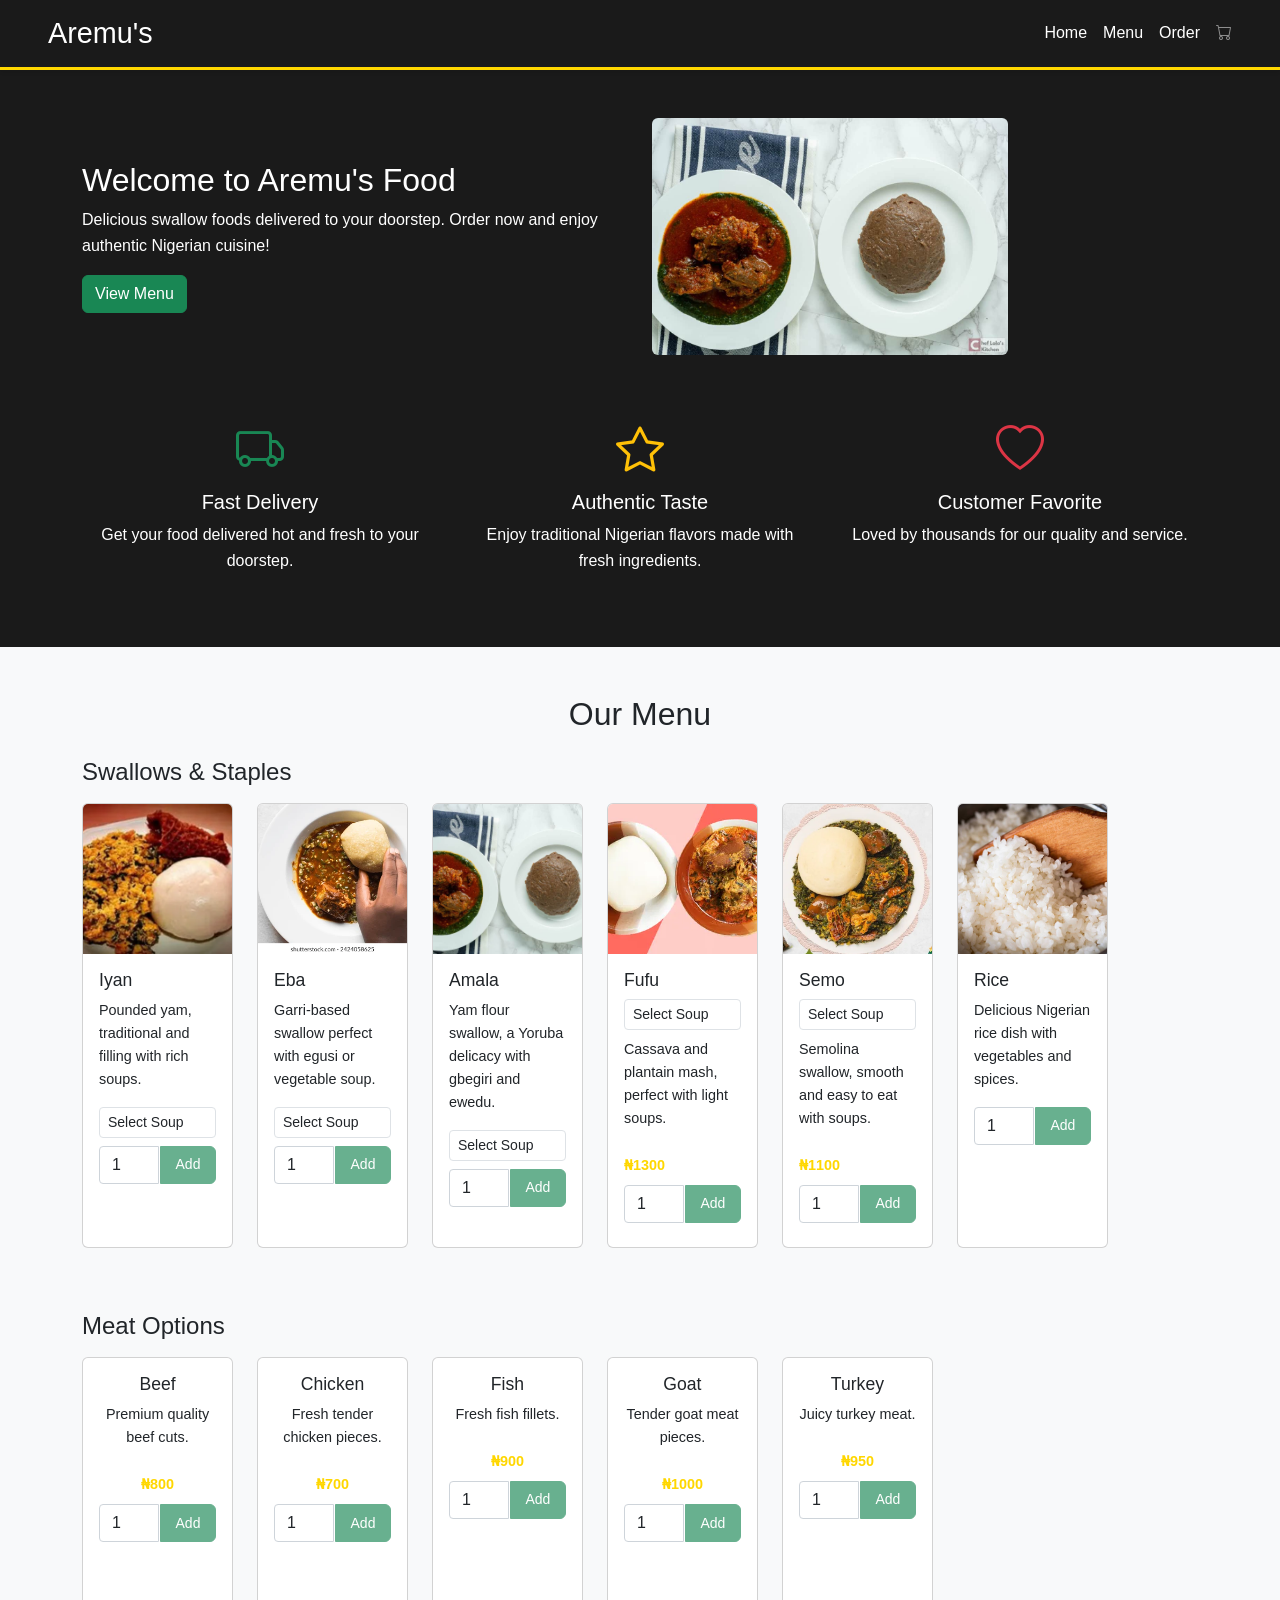
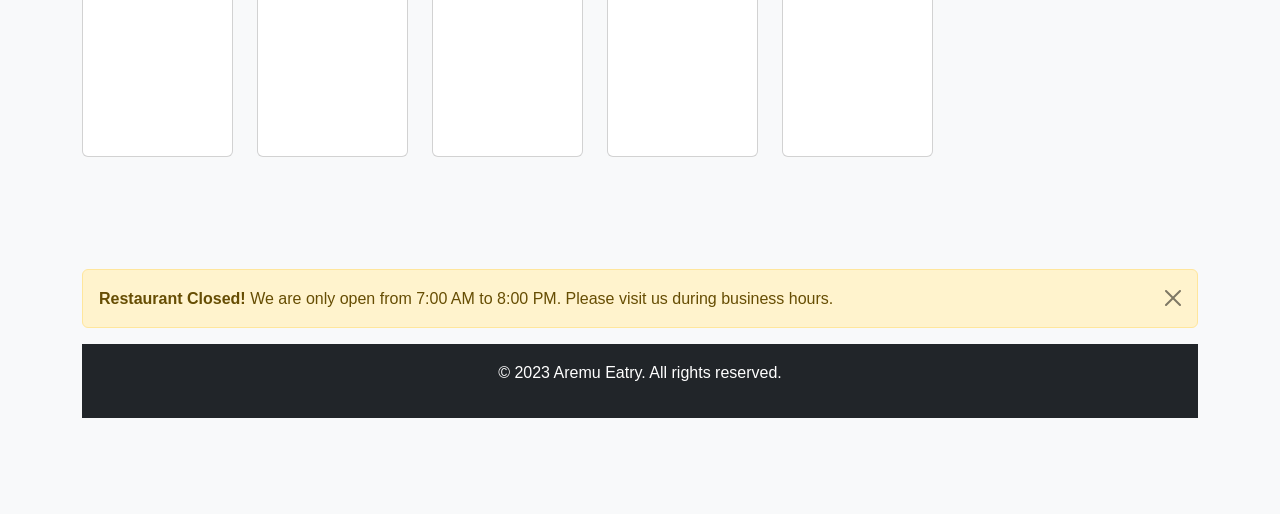
<file: index.html>
<!DOCTYPE html>
<html lang="en">
<head>
    <meta charset="UTF-8">
    <meta name="viewport" content="width=device-width, initial-scale=1.0">
    <title>Aremu's - Order Food Online</title>
    <link href="https://cdn.jsdelivr.net/npm/bootstrap@5.3.0/dist/css/bootstrap.min.css" rel="stylesheet">
    <link rel="stylesheet" href="https://cdn.jsdelivr.net/npm/bootstrap-icons@1.10.0/font/bootstrap-icons.css">
    <link rel="stylesheet" href="css/style.css">
</head>
<body>
    <header class="text-white py-3">
        <div class="container-fluid px-3 px-md-5">
            <div class="row align-items-center">
                <div class="col-6 col-md-6">
                    <h1 class="mb-0">Aremu's</h1>
                </div>
                <div class="col-6 col-md-6 text-end">
                    <nav class="d-none d-md-flex gap-3 align-items-center justify-content-end">
                        <a href="#home" class="text-white" style="text-decoration: none;">Home</a>
                        <a href="#menu" class="text-white" style="text-decoration: none;">Menu</a>
                        <a href="#order" class="text-white" style="text-decoration: none;">Order</a>
                        <a href="#" class="text-white" id="cart-icon" data-bs-toggle="modal" data-bs-target="#cartModal">
                            <i class="bi bi-cart"></i>
                            <span id="cart-count" class="badge bg-danger">0</span>
                        </a>
                    </nav>
                    <!-- Mobile Menu -->
                    <div class="d-md-none d-flex gap-2 align-items-center justify-content-end">
                        <a href="#" class="text-white" id="cart-icon-mobile" data-bs-toggle="modal" data-bs-target="#cartModal">
                            <i class="bi bi-cart"></i>
                            <span id="cart-count-mobile" class="badge bg-danger">0</span>
                        </a>
                        <button class="btn btn-link text-white p-0" type="button" id="mobile-menu-toggle">
                            <i class="bi bi-list" style="font-size: 1.5rem;"></i>
                        </button>
                    </div>
                </div>
            </div>
            <!-- Mobile Navigation Menu -->
            <nav class="d-md-none mt-3" id="mobile-nav" style="display: none;">
                <a href="#home" class="text-white d-block mb-2">Home</a>
                <a href="#menu" class="text-white d-block mb-2">Menu</a>
                <a href="#order" class="text-white d-block mb-2">Order</a>
            </nav>
        </div>
    </header>

    <section id="home" class="hero py-5">
        <div class="container">
            <div class="row align-items-center">
                <div class="col-md-6" style="margin-top: 50px;">
                    <h2>Welcome to Aremu's Food</h2>
                    <p>Delicious swallow foods delivered to your doorstep. Order now and enjoy authentic Nigerian cuisine!</p>
                    <a href="#menu" class="btn btn-success">View Menu</a>
                </div>
                <div class="col-md-4">
                    <img src="images/amala" alt="Delicious Nigerian Food" class="img-fluid rounded" style="margin-top: 50px;">
                </div>
            </div>
            <div class="row mt-5">
                <div class="col-md-3 text-center">
                    <i class="bi bi-truck text-success" style="font-size: 3rem;"></i>
                    <h5>Fast Delivery</h5>
                    <p>Get your food delivered hot and fresh to your doorstep.</p>
                </div>
                <div class="col-md-3 text-center">
                    <i class="bi bi-star text-warning" style="font-size: 3rem;"></i>
                    <h5>Authentic Taste</h5>
                    <p>Enjoy traditional Nigerian flavors made with fresh ingredients.</p>
                </div>
                <div class="col-md-3 text-center">
                    <i class="bi bi-heart text-danger" style="font-size: 3rem;"></i>
                    <h5>Customer Favorite</h5>
                    <p>Loved by thousands for our quality and service.</p>
                </div>
            </div>
        </div>
    </section>

    <section id="menu" class="menu bg-light py-5">
        <div class="container">
            <h2 class="text-center mb-4">Our Menu</h2>

            <!-- Staples/Swallows Section -->
            <h3 class="mb-3">Swallows & Staples</h3>
            <div class="row mb-5">
                <div class="col-md-2 mb-3">
                    <div class="card h-100">
                        <img src="images/iyan" alt="Iyan" class="card-img-top">
                        <div class="card-body">
                            <h5 class="card-title">Iyan</h5>
                            <p class="card-text">Pounded yam, traditional and filling with rich soups.</p>
                            <select class="form-control form-control-sm mb-2 soup-select">
                                <option value="">Select Soup</option>
                                <option value="Egusi Soup">Egusi Soup</option>
                                <option value="Vegetable Soup">Vegetable Soup</option>
                                <option value="Ogbono Soup">Ogbono Soup</option>
                                <option value="Ewedu Soup">Ewedu Soup</option>
                                <option value="Gbegiri Soup">Gbegiri Soup</option>
                            </select>
                            <div class="input-group mb-2">
                                <input type="number" class="form-control" min="1" value="1" placeholder="Qty">
                                <button class="btn btn-success add-to-cart" data-item="Iyan" data-price="1500">Add</button>
                            </div>
                        </div>
                    </div>
                </div>
                <div class="col-md-2 mb-3">
                    <div class="card h-100">
                        <img src="images/eba" alt="Eba" class="card-img-top">
                        <div class="card-body">
                            <h5 class="card-title">Eba</h5>
                            <p class="card-text">Garri-based swallow perfect with egusi or vegetable soup.</p>
                            <select class="form-control form-control-sm mb-2 soup-select">
                                <option value="">Select Soup</option>
                                <option value="Egusi Soup">Egusi Soup</option>
                                <option value="Vegetable Soup">Vegetable Soup</option>
                                <option value="Ogbono Soup">Ogbono Soup</option>
                                <option value="Ewedu Soup">Ewedu Soup</option>
                                <option value="Gbegiri Soup">Gbegiri Soup</option>
                            </select>
                            <div class="input-group mb-2">
                                <input type="number" class="form-control" min="1" value="1" placeholder="Qty">
                                <button class="btn btn-success add-to-cart" data-item="Eba" data-price="1200">Add</button>
                            </div>
                        </div>
                    </div>
                </div>
                <div class="col-md-2 mb-3">
                    <div class="card h-100">
                        <img src="images/amala" alt="Amala" class="card-img-top">
                        <div class="card-body">
                            <h5 class="card-title">Amala</h5>
                            <p class="card-text">Yam flour swallow, a Yoruba delicacy with gbegiri and ewedu.</p>
                            <select class="form-control form-control-sm mb-2 soup-select">
                                <option value="">Select Soup</option>
                                <option value="Egusi Soup">Egusi Soup</option>
                                <option value="Vegetable Soup">Vegetable Soup</option>
                                <option value="Ogbono Soup">Ogbono Soup</option>
                                <option value="Ewedu Soup">Ewedu Soup</option>
                                <option value="Gbegiri Soup">Gbegiri Soup</option>
                            </select>
                            <div class="input-group mb-2">
                                <input type="number" class="form-control" min="1" value="1" placeholder="Qty">
                                <button class="btn btn-success add-to-cart" data-item="Amala" data-price="1400">Add</button>
                            </div>
                        </div>
                    </div>
                </div>
                <div class="col-md-2 mb-3">
                    <div class="card h-100">
                        <img src="images/fufu" alt="Fufu" class="card-img-top">
                        <div class="card-body">
                            <h5 class="card-title">Fufu</h5>
                            <select class="form-control form-control-sm mb-2 soup-select">
                                <option value="">Select Soup</option>
                                <option value="Egusi Soup">Egusi Soup</option>
                                <option value="Vegetable Soup">Vegetable Soup</option>
                                <option value="Ogbono Soup">Ogbono Soup</option>
                                <option value="Ewedu Soup">Ewedu Soup</option>
                                <option value="Gbegiri Soup">Gbegiri Soup</option>
                            </select>
                            <p class="card-text">Cassava and plantain mash, perfect with light soups.</p>
                            <p class="price">₦1300</p>
                            <div class="input-group mb-2">
                                <input type="number" class="form-control" min="1" value="1" placeholder="Qty">
                                <button class="btn btn-success add-to-cart" data-item="Fufu" data-price="1300">Add</button>
                            </div>
                        </div>
                    </div>
                </div>
                <div class="col-md-2 mb-3">
                    <div class="card h-100">
                        <img src="images/semo" alt="Semo" class="card-img-top">
                        <div class="card-body">
                            <h5 class="card-title">Semo</h5>
                            <select class="form-control form-control-sm mb-2 soup-select">
                                <option value="">Select Soup</option>
                                <option value="Egusi Soup">Egusi Soup</option>
                                <option value="Vegetable Soup">Vegetable Soup</option>
                                <option value="Ogbono Soup">Ogbono Soup</option>
                                <option value="Ewedu Soup">Ewedu Soup</option>
                                <option value="Gbegiri Soup">Gbegiri Soup</option>
                            </select>
                            <p class="card-text">Semolina swallow, smooth and easy to eat with soups.</p>
                            <p class="price">₦1100</p>
                            <div class="input-group mb-2">
                                <input type="number" class="form-control" min="1" value="1" placeholder="Qty">
                                <button class="btn btn-success add-to-cart" data-item="Semo" data-price="1100">Add</button>
                            </div>
                        </div>
                    </div>
                </div>
                <div class="col-md-2 mb-3">
                    <div class="card h-100">
                        <img src="images/rice" alt="Rice" class="card-img-top">
                        <div class="card-body">
                            <h5 class="card-title">Rice</h5>
                            <p class="card-text">Delicious Nigerian rice dish with vegetables and spices.</p>
                            <div class="input-group mb-2">
                                <input type="number" class="form-control" min="1" value="1" placeholder="Qty">
                                <button class="btn btn-success add-to-cart" data-item="Rice" data-price="1600">Add</button>
                            </div>
                        </div>
                    </div>
                </div>
            </div>

            <!-- Meat Section -->
            <h3 class="mb-3">Meat Options</h3>
            <div class="row mb-5">
                <div class="col-md-2 mb-3">
                    <div class="card h-100">
                        <div class="card-body text-center">
                            <h5 class="card-title">Beef</h5>
                            <p class="card-text">Premium quality beef cuts.</p>
                            <p class="price">₦800</p>
                            <div class="input-group mb-2">
                                <input type="number" class="form-control" min="1" value="1" placeholder="Qty">
                                <button class="btn btn-success add-to-cart" data-item="Beef" data-price="800">Add</button>
                            </div>
                        </div>
                    </div>
                </div>
                <div class="col-md-2 mb-3">
                    <div class="card h-100">
                        <div class="card-body text-center">
                            <h5 class="card-title">Chicken</h5>
                            <p class="card-text">Fresh tender chicken pieces.</p>
                            <p class="price">₦700</p>
                            <div class="input-group mb-2">
                                <input type="number" class="form-control" min="1" value="1" placeholder="Qty">
                                <button class="btn btn-success add-to-cart" data-item="Chicken" data-price="700">Add</button>
                            </div>
                        </div>
                    </div>
                </div>
                <div class="col-md-2 mb-3">
                    <div class="card h-100">
                        <div class="card-body text-center">
                            <h5 class="card-title">Fish</h5>
                            <p class="card-text">Fresh fish fillets.</p>
                            <p class="price">₦900</p>
                            <div class="input-group mb-2">
                                <input type="number" class="form-control" min="1" value="1" placeholder="Qty">
                                <button class="btn btn-success add-to-cart" data-item="Fish" data-price="900">Add</button>
                            </div>
                        </div>
                    </div>
                </div>
                <div class="col-md-2 mb-3">
                    <div class="card h-100">
                        <div class="card-body text-center">
                            <h5 class="card-title">Goat</h5>
                            <p class="card-text">Tender goat meat pieces.</p>
                            <p class="price">₦1000</p>
                            <div class="input-group mb-2">
                                <input type="number" class="form-control" min="1" value="1" placeholder="Qty">
                                <button class="btn btn-success add-to-cart" data-item="Goat" data-price="1000">Add</button>
                            </div>
                        </div>
                    </div>
                </div>
                <div class="col-md-2 mb-3">
                    <div class="card h-100">
                        <div class="card-body text-center">
                            <h5 class="card-title">Turkey</h5>
                            <p class="card-text">Juicy turkey meat.</p>
                            <p class="price">₦950</p>
                            <div class="input-group mb-2">
                                <input type="number" class="form-control" min="1" value="1" placeholder="Qty">
                                <button class="btn btn-success add-to-cart" data-item="Turkey" data-price="950">Add</button>
                            </div>
                        </div>
                    </div>
                </div>
            </div>
    <!-- Cart Modal -->
    <div class="modal fade" id="cartModal" tabindex="-1" aria-labelledby="cartModalLabel" aria-hidden="true">
        <div class="modal-dialog modal-lg">
            <div class="modal-content">
                <div class="modal-header">
                    <h5 class="modal-title" id="cartModalLabel">Your Cart</h5>
                    <button type="button" class="btn-close" data-bs-dismiss="modal" aria-label="Close"></button>
                </div>
                <div class="modal-body">
                    <div id="cart" class="mb-4">
                        <h4>Cart</h4>
                        <ul id="cart-items" class="list-group"></ul>
                        <p id="total">Total: ₦0.00</p>
                    </div>
                    <form id="order-form">
                        <h4>Order Details</h4>
                        <div class="row">
                            <div class="col-md-6">
                                <div class="mb-3">
                                    <label for="name" class="form-label">Name</label>
                                    <input type="text" class="form-control" id="name" required>
                                </div>
                                <div class="mb-3">
                                    <label for="email" class="form-label">Email</label>
                                    <input type="email" class="form-control" id="email" required>
                                </div>
                            </div>
                            <div class="col-md-6">
                                <div class="mb-3">
                                    <label for="phone" class="form-label">Phone</label>
                                    <input type="tel" class="form-control" id="phone" required>
                                </div>
                                <div class="mb-3">
                                    <label for="address" class="form-label">Address</label>
                                    <textarea class="form-control" id="address" rows="3" required></textarea>
                                </div>
                            </div>
                        </div>
                        <button type="submit" class="btn btn-success">Place Order</button>
                    </form>
                </div>
            </div>
        </div>
    </div>

    <section id="order" class="order bg-light py-5">

    <footer class="bg-dark text-white py-3">
        <div class="container text-center">
            <p>&copy; 2023 Aremu Eatry. All rights reserved.</p>
        </div>
    </footer>

    <script src="https://cdn.jsdelivr.net/npm/bootstrap@5.3.0/dist/js/bootstrap.bundle.min.js"></script>
    <script src="js/script.js"></script>
</body>
</html>
</file>
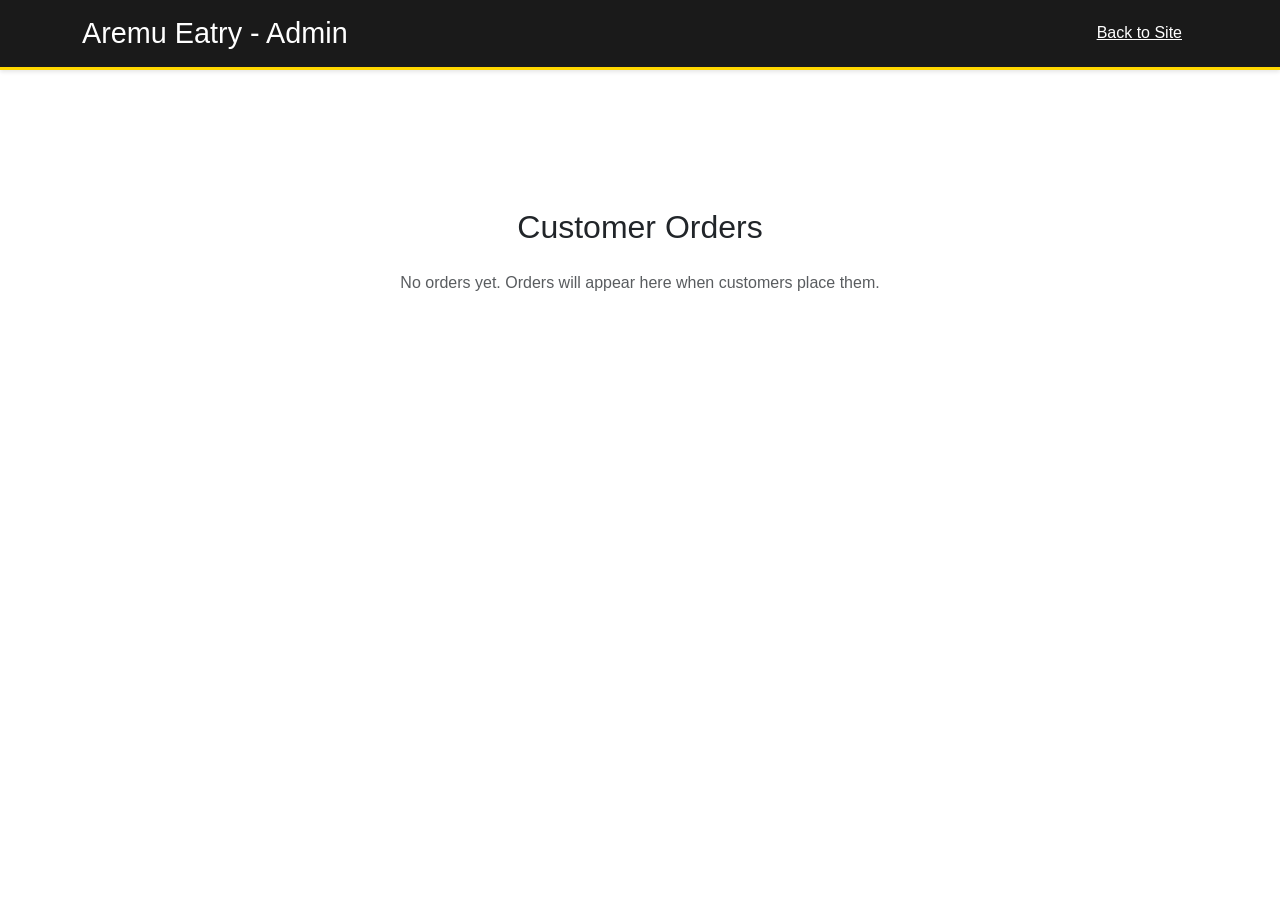
<file: admin.html>
<!DOCTYPE html>
<html lang="en">
<head>
    <meta charset="UTF-8">
    <meta name="viewport" content="width=device-width, initial-scale=1.0">
    <title>Aremu Eatry - Admin Orders</title>
    <link href="https://cdn.jsdelivr.net/npm/bootstrap@5.3.0/dist/css/bootstrap.min.css" rel="stylesheet">
    <link rel="stylesheet" href="css/style.css">
</head>
<body>
    <header class="text-white py-3" style="background: linear-gradient(135deg, #667eea 0%, #764ba2 100%); position: fixed; top: 0; width: 100%; z-index: 1000; box-shadow: 0 2px 4px rgba(0,0,0,0.1);">
        <div class="container">
            <div class="row align-items-center">
                <div class="col-md-6">
                    <h1 class="mb-0">Aremu Eatry - Admin</h1>
                </div>
                <div class="col-md-6 text-end">
                    <nav>
                        <a href="index.html" class="text-white me-3">Back to Site</a>
                    </nav>
                </div>
            </div>
        </div>
    </header>

    <section class="py-5" style="margin-top: 80px;">
        <div class="container">
            <h2 class="text-center mb-4">Customer Orders</h2>
            <div id="orders-container">
                <p class="text-center">Loading orders...</p>
            </div>
        </div>
    </section>

    <script src="https://cdn.jsdelivr.net/npm/bootstrap@5.3.0/dist/js/bootstrap.bundle.min.js"></script>
    <script src="js/admin.js"></script>
</body>
</html>
</file>
<file: css/style.css>
/* Custom styles for Aremu Eatry */

body {
    font-family: 'Arial', sans-serif;
    line-height: 1.6;
    padding-top: 80px;
}

header {
    background: #1a1a1a !important;
    position: fixed;
    top: 0;
    width: 100%;
    z-index: 1000;
    box-shadow: 0 2px 4px rgba(0,0,0,0.1);
    border-bottom: 3px solid #FFD700;
}

header nav a {
    font-size: 1rem;
}

header h1 {
    font-size: 1.8rem;
}

.hero {
    background: #1a1a1a;
    color: white;
    animation: fadeIn 2s ease-in;
    margin-top: -60px;
    padding-top: 80px;
    padding-left: 15px;
    padding-right: 15px;
}

.hero h2 {
    font-size: 2rem;
}

.hero p {
    font-size: 1rem;
}

.hero .row:last-child {
    justify-content: center;
}

.hero .row:last-child .col-md-3 {
    flex: 0 0 calc(33.333% - 20px);
    margin: 10px;
}

.hero i {
    font-size: 2.5rem;
}

@keyframes fadeIn {
    from { opacity: 0; }
    to { opacity: 1; }
}

.menu h2 {
    font-size: 2rem;
    margin-bottom: 2rem;
}

.menu h3 {
    font-size: 1.5rem;
}

.menu .card {
    transition: transform 0.3s ease, box-shadow 0.3s ease;
    min-height: 400px;
    display: flex;
    flex-direction: column;
}

.menu .card .card-img-top {
    height: 150px;
    object-fit: cover;
}

.menu .card .card-body {
    display: flex;
    flex-direction: column;
    flex-grow: 1;
    padding: 1rem;
}

.menu .card h5 {
    font-size: 1.1rem;
}

.menu .card p {
    font-size: 0.9rem;
}

.menu .card:hover {
    transform: translateY(-10px);
    box-shadow: 0 10px 20px rgba(0,0,0,0.1);
}

.price {
    font-weight: bold;
    color: #FFD700;
    font-size: 1.1rem;
    margin: 0.5rem 0;
}

.add-to-cart {
    transition: background-color 0.3s ease;
    font-size: 0.95rem;
    background-color: #FFD700;
    color: #1a1a1a;
    border-color: #FFD700;
}

.add-to-cart:hover {
    background-color: #FFC700;
    color: #1a1a1a;
    border-color: #FFC700;
}

#cart-items .list-group-item {
    display: flex;
    flex-direction: column;
    justify-content: space-between;
    align-items: flex-start;
    gap: 10px;
}

#cart-items .cart-item-info {
    flex-grow: 1;
}

#total {
    font-size: 1.5rem;
    font-weight: bold;
    margin-top: 1rem;
}

.order {
    animation: slideIn 1s ease-out;
}

@keyframes slideIn {
    from { transform: translateY(50px); opacity: 0; }
    to { transform: translateY(0); opacity: 1; }
}

.menu .input-group {
    display: flex;
    gap: 2px;
}

.menu .input-group input {
    max-width: 80px;
}

/* Responsive Design */

/* Mobile (extra small screens) */
@media (max-width: 575px) {
    body {
        padding-top: 60px;
    }
    
    header h1 {
        font-size: 1.3rem;
    }
    
    header nav {
        display: none;
    }
    
    header nav.mobile-open {
        display: block;
        position: absolute;
        top: 60px;
        left: 0;
        right: 0;
        background: #0a0a0a;
        padding: 1rem;
        display: flex;
        flex-direction: column;
        gap: 1rem;
    }
    
    .hero h2 {
        font-size: 1.5rem;
    }
    
    .hero {
        padding-top: 100px;
        padding-bottom: 50px;
    }
    
    .hero img {
        display: none;
    }
    
    .hero .col-md-6 {
        max-width: 100%;
    }
    
    .hero h2 {
        font-size: 1.3rem;
        margin-bottom: 1rem;
    }
    
    .hero p {
        font-size: 0.95rem;
        margin-bottom: 1rem;
    }
    
    .hero .btn {
        font-size: 0.95rem;
    }
    
    .hero .row:last-child .col-md-3 {
        flex: 0 0 calc(50% - 10px);
        margin: 5px;
    }
    
    .menu .card {
        min-height: 350px;
    }
    
    .hero i {
        font-size: 2rem;
    }
    
    header .col-md-6 {
        width: 100%;
        text-align: left !important;
    }
    
    .modal-dialog {
        margin: 0.5rem;
    }
    
    .menu .row .col-md-2 {
        flex: 0 0 calc(50% - 7.5px);
        max-width: calc(50% - 7.5px);
    }
    
    .form-control, .btn {
        font-size: 0.95rem;
    }
}

/* Tablets */
@media (min-width: 576px) and (max-width: 768px) {
    .menu .row .col-md-2 {
        flex: 0 0 calc(50% - 15px);
        max-width: calc(50% - 15px);
    }
    
    .hero .row:last-child .col-md-3 {
        flex: 0 0 calc(50% - 20px);
    }
    
    header nav a {
        font-size: 0.9rem;
        margin-right: 1rem !important;
    }
}

/* Small desktops */
@media (min-width: 769px) and (max-width: 1024px) {
    .menu .row .col-md-2 {
        flex: 0 0 calc(33.333% - 15px);
        max-width: calc(33.333% - 15px);
    }
    
    .hero .row:last-child .col-md-3 {
        flex: 0 0 calc(33.333% - 20px);
    }
}

/* Large desktops */
@media (min-width: 1025px) {
    .menu .row .col-md-2 {
        flex: 0 0 calc(16.666% - 15px);
        max-width: calc(16.666% - 15px);
    }
}

.menu .input-group input[type="number"] {
    max-width: 60px;
    padding: 0.375rem 0.75rem;
    border: 1px solid #ced4da;
    border-radius: 0.25rem;
}

.menu .input-group .btn {
    flex: 1;
    padding: 0.375rem;
    font-size: 0.875rem;
}

/* Responsive adjustments */
@media (max-width: 768px) {
    .hero .row {
        text-align: center;
    }
    .hero img {
        margin-top: 20px;
    }
}
</file>
